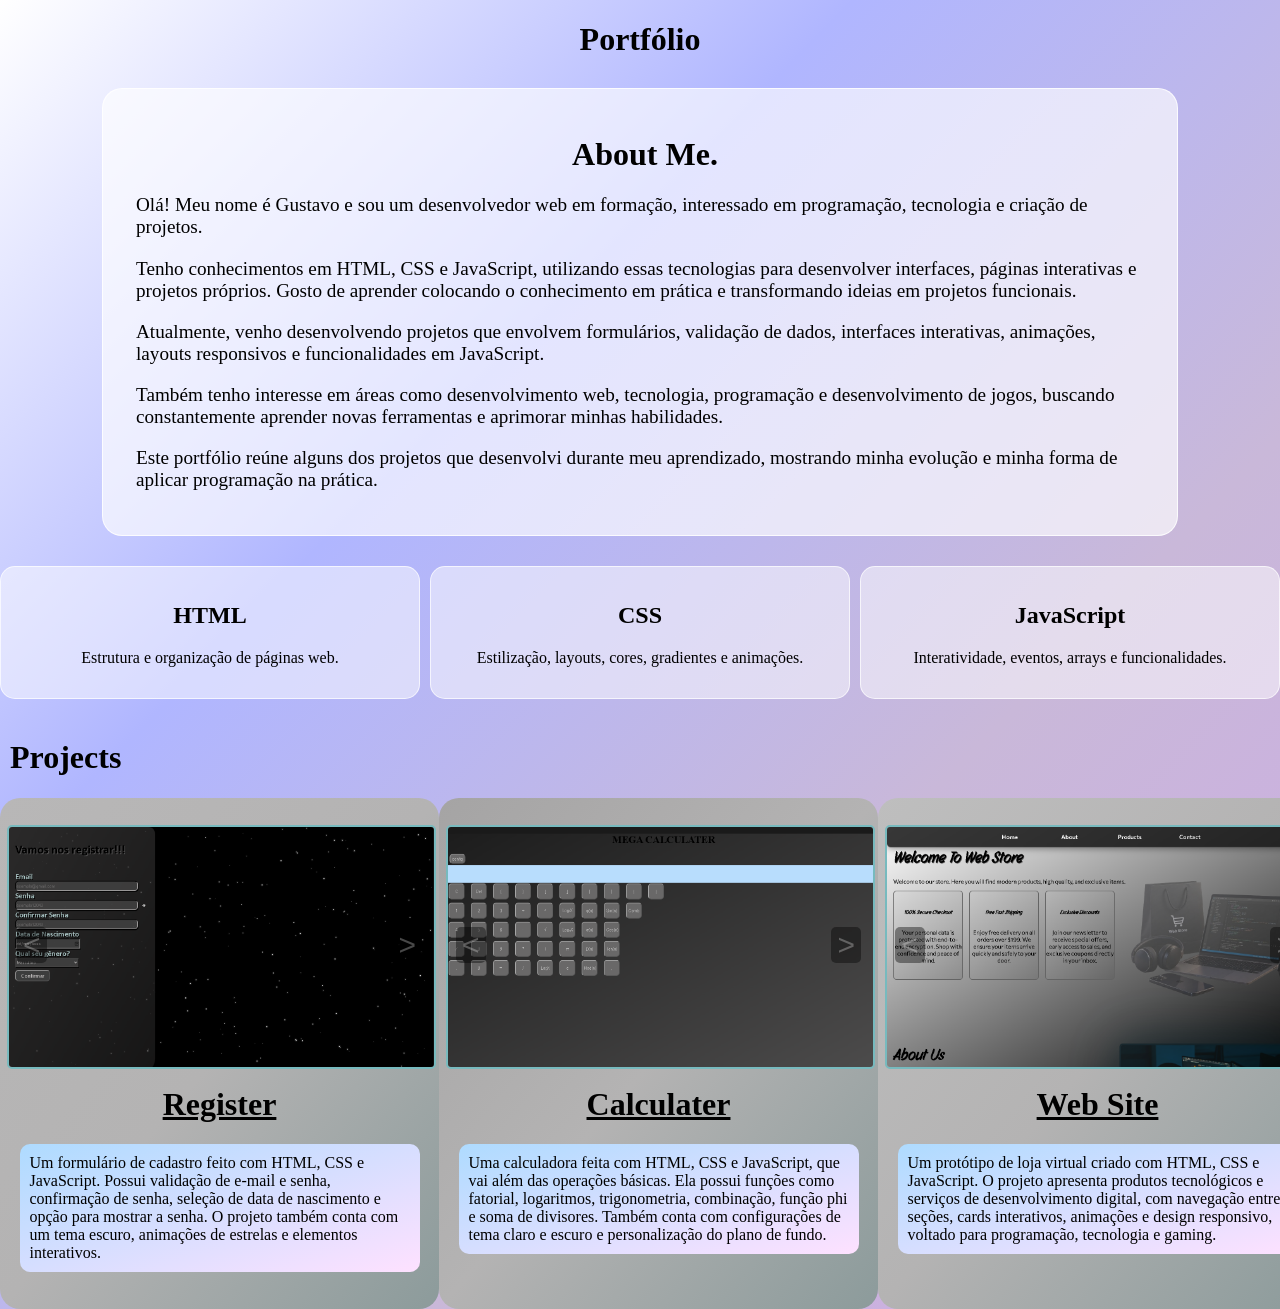
<file: index.html>
<!DOCTYPE html>
<html lang="en">
<head>
    <meta charset="UTF-8">
    <meta name="viewport" content="width=device-width, initial-scale=1.0">
    <title>Gustavo's portfólio</title>
    <link rel="stylesheet" href="Portfólio.css">
</head>
<body>
    <h1>Portfólio</h1>
    <div id="AboutMe">
    
    <h1 id="titleAboutMe">About Me.</h1>
    
    <p class="PAboutMe">

Olá! Meu nome é Gustavo e sou um desenvolvedor web em formação, interessado em programação, tecnologia e criação de projetos.</p>

<p class="PAboutMe">Tenho conhecimentos em <span>HTML, CSS e JavaScript</span>, utilizando essas tecnologias para desenvolver interfaces, páginas interativas e projetos próprios. Gosto de aprender colocando o conhecimento em prática e transformando ideias em projetos funcionais.</p>

<p class="PAboutMe">Atualmente, venho desenvolvendo projetos que envolvem formulários, validação de dados, interfaces interativas, animações, layouts responsivos e funcionalidades em JavaScript.</p>

<p class="PAboutMe">Também tenho interesse em áreas como <span>desenvolvimento web, tecnologia, programação e desenvolvimento de jogos</span>, buscando constantemente aprender novas ferramentas e aprimorar minhas habilidades.</p>

<p class="PAboutMe">Este portfólio reúne alguns dos projetos que desenvolvi durante meu aprendizado, mostrando minha evolução e minha forma de aplicar programação na prática.
</p>

    </div>

<div id="AboutMe2">

    <div id="card1" class="card">
        <h2>HTML</h2>
        <p>
            Estrutura e organização de páginas web.
        </p>
    </div>

    
    <div id="card2" class="card">
        <h2>CSS</h2>
        <p>
            Estilização, layouts, cores, gradientes e animações.
        </p>
    </div>
   
    <div id="card3" class="card">
        <h2>JavaScript</h2>
        <p>
            Interatividade, eventos, arrays e funcionalidades.
        </p>
    </div>

</div>

    
    <h1 id="titleProjects">Projects</h1> 
    <div class="Projects"> 
        <div id="ContainerRegister">
            
            <div class="image-container">
                <img src="RegisterIMG.png" class="imagem" id="register">

                 <button class="ArrowLeft" id="LeftRegister">&lt;</button>
                <button class="ArrowRight" id="RightRegister">></button>
            </div>
            <h1><a href="https://register.gustavix.workers.dev/">Register</a></h1>
            <p class="Pprojects">Um formulário de cadastro feito com HTML, CSS e JavaScript. Possui validação de e-mail e senha, confirmação de senha, seleção de data de nascimento e opção para mostrar a senha. O projeto também conta com um tema escuro, animações de estrelas e elementos interativos.</p>
            
        </div>
            
        <div id="ContainerCalculater">
            <div class="image-container">
                <img src="Calculater1.png" class="imagem" id="calculater">

                 <button class="ArrowLeft" id="LeftCalculater">&lt;</button>
                <button class="ArrowRight" id="RightCalculater">></button>
            </div>
            <h1><a href="https://calculater.gustavix.workers.dev/">Calculater</a></h1>
            <p class="Pprojects">Uma calculadora feita com HTML, CSS e JavaScript, que vai além das operações básicas. Ela possui funções como fatorial, logaritmos, trigonometria, combinação, função phi e soma de divisores. Também conta com configurações de tema claro e escuro e personalização do plano de fundo.</p>
        </div>
        
        <div id="ContainerWebSite">
            <div class="image-container">
                <img src="WebSite1.png" class="imagem" id="WebSite">

                <button class="ArrowLeft" id="LeftWebSite">&lt;</button>
                <button class="ArrowRight" id="RightWebSite">></button>
            </div>
            <h1><a href="https://webstore.gustavix.workers.dev/">Web Site</a></h1>
            <p class="Pprojects">Um protótipo de loja virtual criado com HTML, CSS e JavaScript. O projeto apresenta produtos tecnológicos e serviços de desenvolvimento digital, com navegação entre seções, cards interativos, animações e design responsivo, voltado para programação, tecnologia e gaming.</p>
        </div>
    </div>

<script src="Portfólio.js"></script>
</body>
</html>
</file>
<file: Portfólio.css>
body {
     background-image: linear-gradient(
        to right bottom,white,
        #b0b6ff,
        #C9B8D9,
        #ccabe4
    );

    background-repeat: no-repeat;
    background-size: cover;
    min-height: 100vh;
    margin: 0;
}



.Projects{
    display:grid;
    grid-template-columns: repeat(3, 1fr);
  
    justify-items: center;
}

.imagem {
    width: 425px;
}

h1 {
    text-align: center;
   
}

#register,#calculater,#WebSite {

    margin-top: 20px;
    border: solid rgb(119, 186, 190) 2px;
    border-radius: 5px;
}

.Pprojects {
    width: 400px;
    margin: 15px auto 30px;
    padding: 10px;
    border-radius: 10px;
    background-image: linear-gradient(to right bottom, rgb(174, 219, 255),rgb(254, 225, 255));
    box-sizing: border-box;
    
}

#ContainerRegister {
    background-image: linear-gradient(to bottom right,rgb(184, 183, 183),rgb(180, 179, 179),rgb(140, 155, 155));
    padding: 7px;
    border-radius: 20px;
}

#ContainerCalculater {
    background-image: linear-gradient(to bottom right,rgb(165, 164, 164),rgb(180, 179, 179),rgb(140, 155, 155));
    padding: 7px;
    border-radius: 20px;
}

#ContainerWebSite {
    background-image: linear-gradient(to bottom right,rgb(190, 190, 190),rgb(180, 179, 179),rgb(140, 155, 155));
    padding: 7px;
    border-radius: 20px;
}

.image-container {
    position: relative;
    width: 425px;
    height: 240px; /* Altura fixa */
    margin-top: 20px;
    box-sizing: border-box;
}

.imagem {
    width: 100%;
    height: 100%;
    display: block;
    object-fit: fill;
}

.ArrowLeft,
.ArrowRight {
    position: absolute;
    top: 50%;
    transform: translateY(-50%);

    background: rgba(0, 0, 0, 0.4);
    color: rgba(255, 255, 255, 0.281);
    border-radius: 5px;
    border: none;
    font-size: 30px;
    cursor: pointer;
    transition: background 0.38s, color 0.38s;
}

.ArrowLeft:hover,
.ArrowRight:hover {
    background: rgba(0, 0, 0, 0.678);
    color: rgba(255, 255, 255, 0.575);
}

.ArrowLeft:active,
.ArrowRight:active {
    background: rgba(0, 0, 0, 0.856);
    color: rgba(255, 255, 255, 0.808);
}

.ArrowLeft {
    left: 10px;
}

.ArrowRight {
    right: 10px;
}

#titleProjects {
    text-align: left;
    margin-left: 10px;
    margin-top: 40px;
}

#AboutMe {
    
    justify-items: left;

    width: 80%;
    margin: 30px auto;
    padding: 25px;

    background: rgba(255, 255, 255, 0.65);

    border-radius: 20px;
    border: 1px solid rgba(255, 255, 255, 0.8);
}

.PAboutMe {
    font-size: larger;
    padding-left: 8px;
}

#titleAboutMe {
    margin-left: 10px;
}

#AboutMe2 {
    
    
    display: grid;
    grid-template-columns: 1fr 1fr 1fr;
    gap: 10px;
    margin-top: 25px;
}

.card {
    padding: 15px;
    background: rgba(255, 255, 255, 0.5);
    border-radius: 15px;
    border: 1px solid rgba(255, 255, 255, 0.7);
    text-align: center;
    transition: transform 0.3s;
}

#card1:hover,#card2:hover,#card3:hover {
    transform: scale(1.03);
}

a {
    color: black
}

@media (max-width:480px) {


    /* Título principal */
    h1 {
        font-size: 28px;
    }

    /* About Me */
    #AboutMe {
        width: 90%;
        padding: 15px;
        box-sizing: border-box;
    }

    .PAboutMe {
        font-size: 16px;
    }

    /* Cards HTML, CSS e JavaScript */
    #AboutMe2 {
        grid-template-columns: 1fr;
        gap: 15px;
        width: 90%;
        margin: 25px auto;
    }

    .card {
        padding: 12px;
    }

    /* Título Projects */
    #titleProjects {
        margin-left: 5%;
        font-size: 28px;
    }

    /* Projetos */
    .Projects {
        grid-template-columns: 1fr;
        gap: 30px;
        width: 100%;
    }

    /* Containers dos projetos */
    #ContainerRegister,
    #ContainerCalculater,
    #ContainerWebSite {
        width: 90%;
        margin: auto;
    }

    /* Área da imagem */
    .image-container {
        width: 100%;
        height: auto;
        aspect-ratio: 425 / 240;
    }

    /* Imagem */
    .imagem {
        width: 100%;
        height: 100%;
    }

    /* Texto dos projetos */
    .Pprojects {
        width: 100%;
        box-sizing: border-box;
        font-size: 15px;
    }

    /* Botões das setas */
    .ArrowLeft,
    .ArrowRight {
        font-size: 24px;
    }

}
</file>
